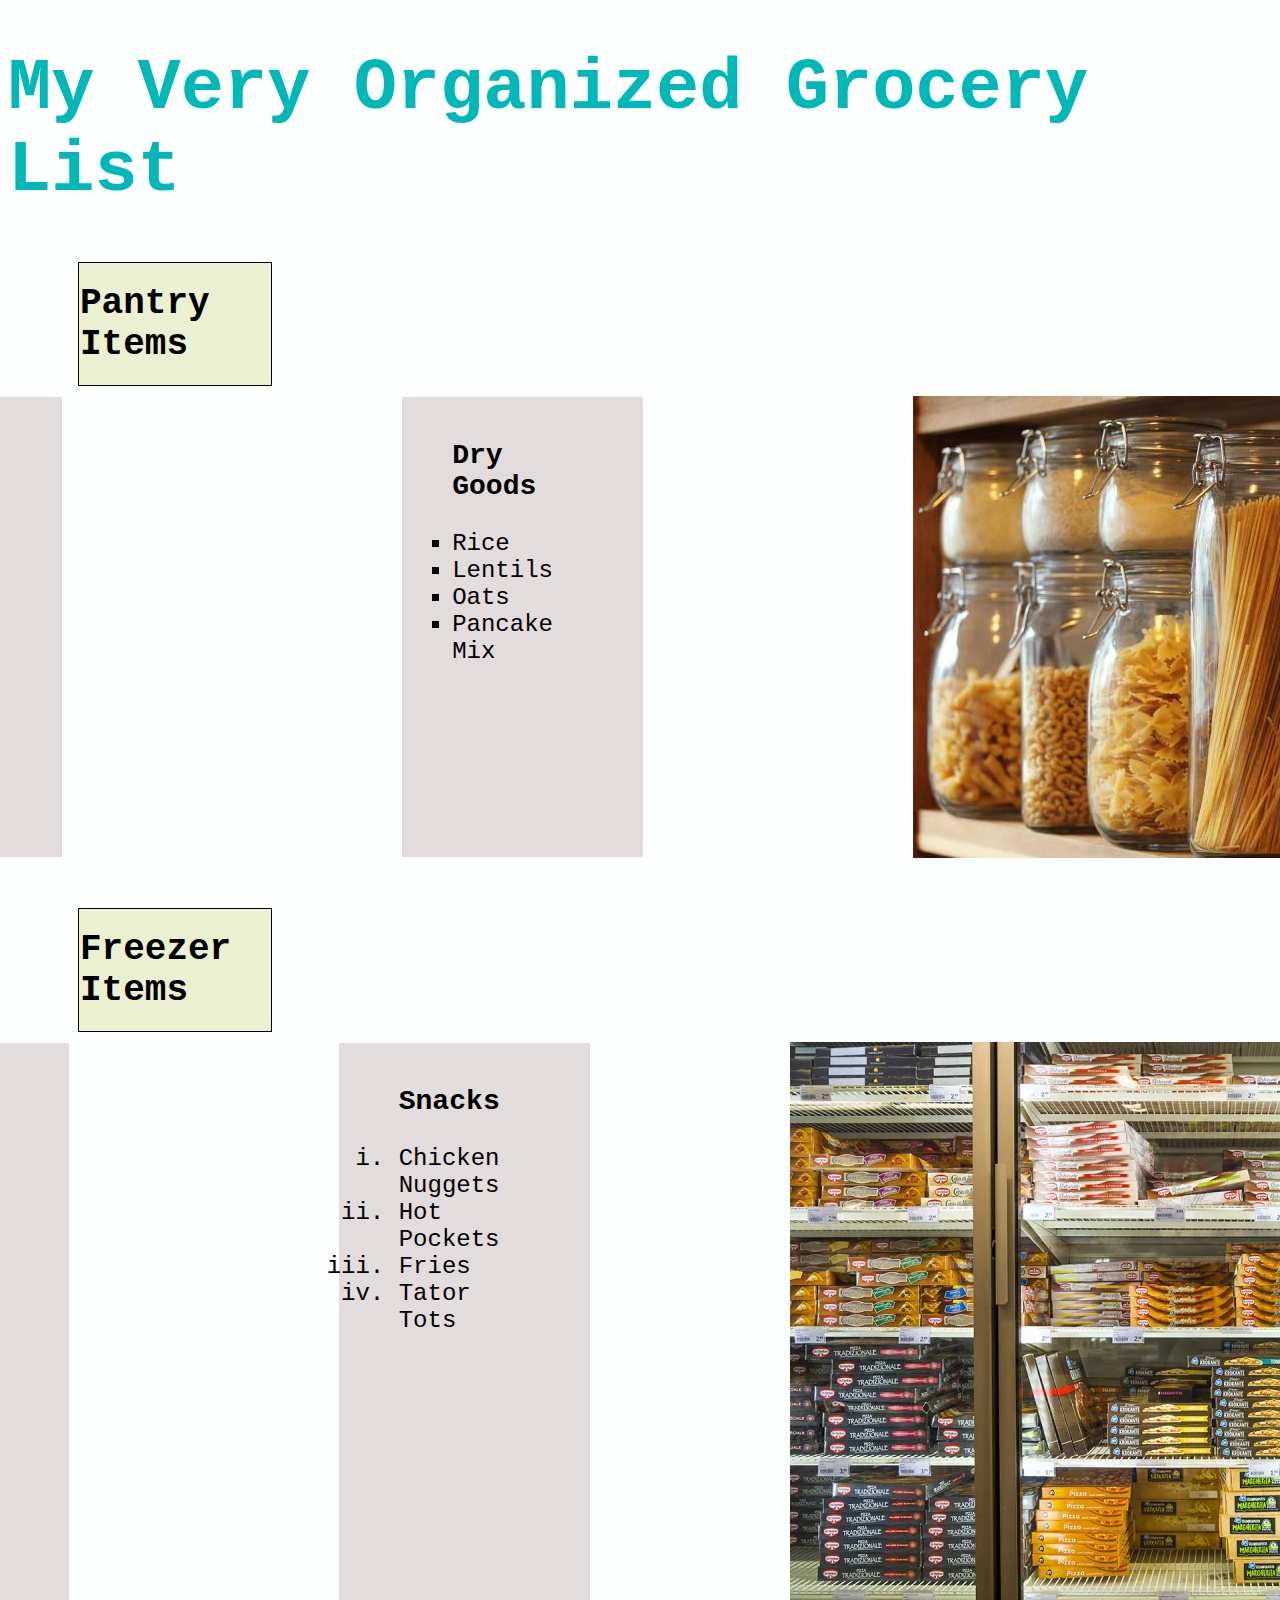
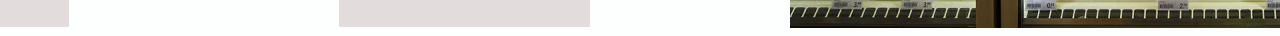
<file: Grocery List.html>
<!DOCTYPE html>
<html lang="en">
  <head>
    <meta charset="UTF-8" />
    <meta name="viewport" content="width=device-width, initial-scale=1.0" />
    <title>Organized Grocery List</title>
    <link rel="stylesheet" href="styles.css" />
  </head>
  <body>
    <h1 style="display: flex; justify-content: center">
      My Very Organized Grocery List
    </h1>
    <h2>Pantry Items</h2>
    <div style="display: flex; justify-content: center">
      <ul type="square">
        <h3 style="display: flex;
        justify-content: center;">Canned</h3>
        <li>Corn</li>
        <li>Tuna</li>
        <li>Green Beans</li>
        <li>Beans</li>
      </ul>
      <ul type="square">
        <h3 style="display: flex;
        justify-content: center;">Dry Goods</h3>
        <li>Rice</li>
        <li>Lentils</li>
        <li>Oats</li>
        <li>Pancake Mix</li>
      </ul>
      <img src="pantry.jpeg" alt="" />
    </div>
    <h2>Freezer Items</h2>
    <div style="display: flex; justify-content: center">
      <ol type="I">
        <h3 style="display: flex;
        justify-content: center;">Veggies</h3>
        <li>Broccoli</li>
        <li>Carrots</li>
        <li>Cauliflower</li>
        <li>Bell Peppers</li>
      </ol>
      <ol type="i">
        <h3 style="display: flex;
        justify-content: center;">Snacks</h3>
        <li>Chicken Nuggets</li>
        <li>Hot Pockets</li>
        <li>Fries</li>
        <li>Tator Tots</li>
      </ol>
      <img src="freezer.webp" alt="">
    </div>
  </body>
</html>
</file>
<file: styles.css>
h1 {
    color: rgb(0, 184, 184);
    font-family: 'Courier New', Courier, monospace;
    font-size: 72px;
    
}
body {
    background-color: rgb(253, 254, 254);
    font-family: 'Courier New', Courier, monospace;
}
h2 {
    margin: 50px 1000px 10px 70px;
    padding: 20px 80px 20px 1px;
    border-width: 1px;
    border-style: solid;
    background-color: rgba(229, 237, 198, 0.818);
    font-size: 36px;
    
    
}

ol {
    background-color: rgba(192, 180, 180, 0.446);
    margin: 1px 200px 1px 70px;
    padding: 15px 90px 50px 60px;
    font-size: 24px;
    
}
ul {
    background-color: rgba(192, 180, 180, 0.446);
    margin: 1px 270px 1px 70px;
    padding: 15px 90px 50px 50px;
    font-size: 24px;
}
</file>
